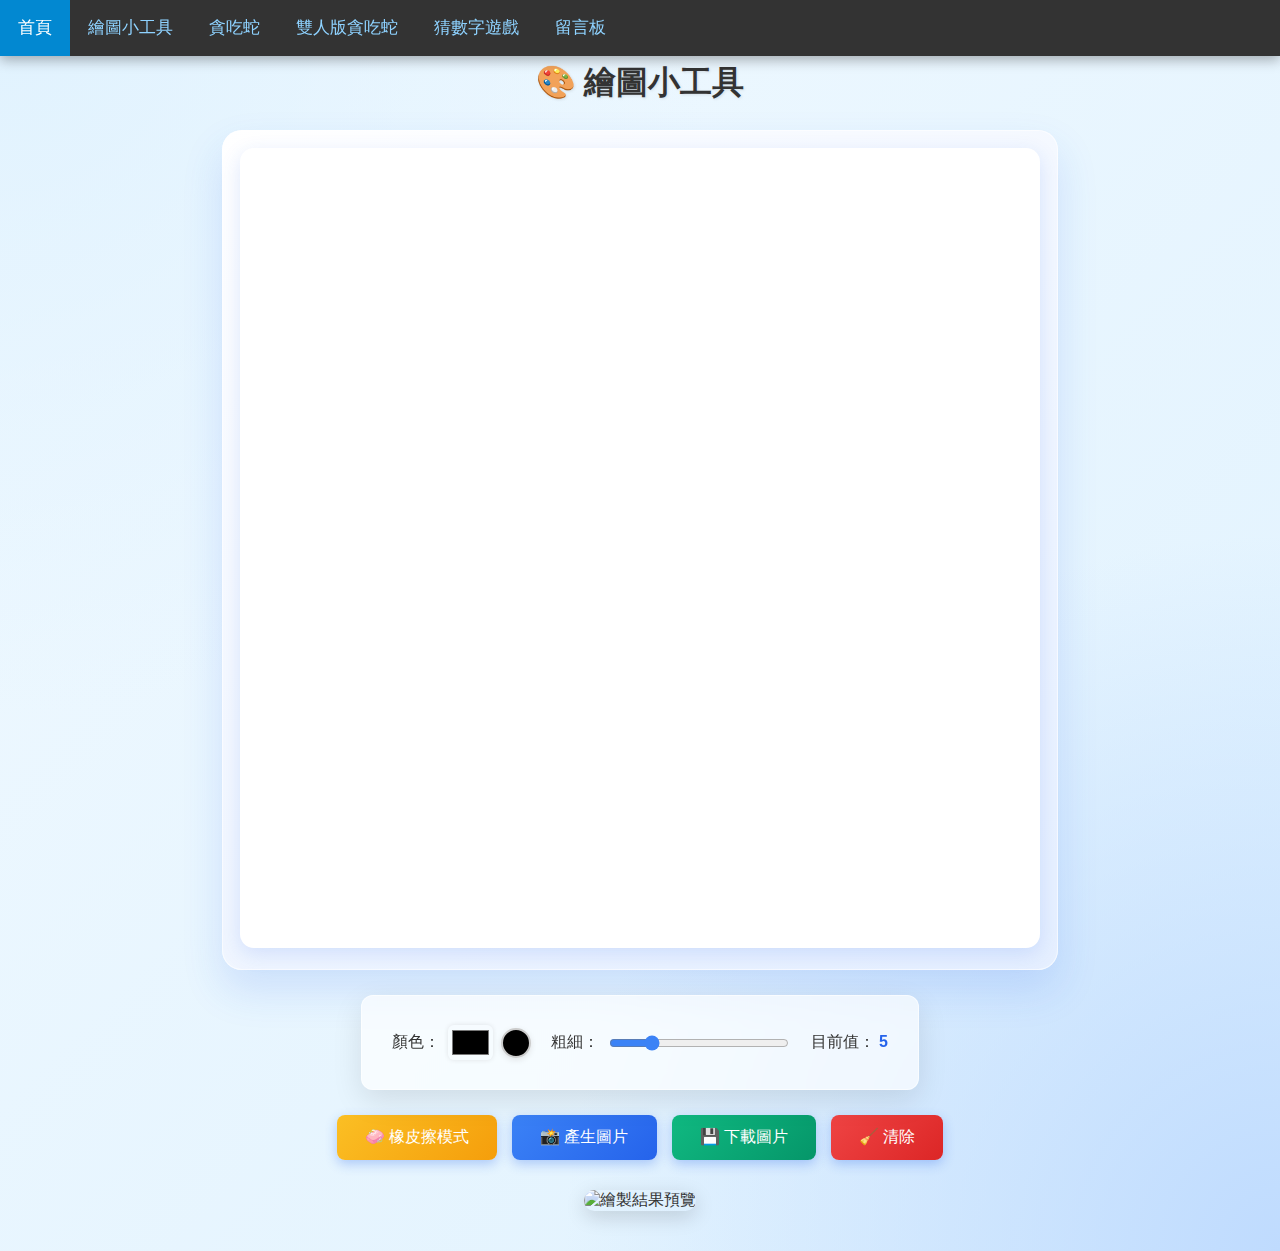
<file: draw.html>
<!DOCTYPE html>
<html lang="zh-Hant">
<head>
    <meta charset="utf-8">
    <title>🎨 繪圖小工具</title>
    <link rel="stylesheet" href="draw.css">
    <script src="draw.js" defer></script>
</head>
<body class="draw-page">
    <nav class="topnav">
        <a class="active" href="index.html">首頁</a>
        <a href="draw.html">繪圖小工具</a>
        <a href="snake.html">貪吃蛇</a>
        <a href="snake2.html">雙人版貪吃蛇</a>
        <a href="guess.html">猜數字遊戲</a>
        <a href="guestbook.html">留言板</a>
    </nav>

    <h1>🎨 繪圖小工具</h1>
    <div class="canvas-wrap">
        <canvas id="canvas" width="800" height="800"></canvas>
    </div>
    <div class="controls">
        <label>顏色：
            <input id="color" type="color" value="#000000">
            <div id="colorPreview"></div>
        </label>
        <label>粗細：
            <input id="lineWidth" type="range" min="1" max="20" step="1" value="5">
        </label>
        <p>目前值：<output id="value">5</output></p>
    </div>

    <div class="btn-group">
        <button id="eraser">🧼 橡皮擦模式</button>
        <button id="toshow">📸 產生圖片</button>
        <button id="download">💾 下載圖片</button>
        <button id="clear">🧹 清除</button>
    </div>

    <img id="show" alt="繪製結果預覽">
</body>
</html>
</file>
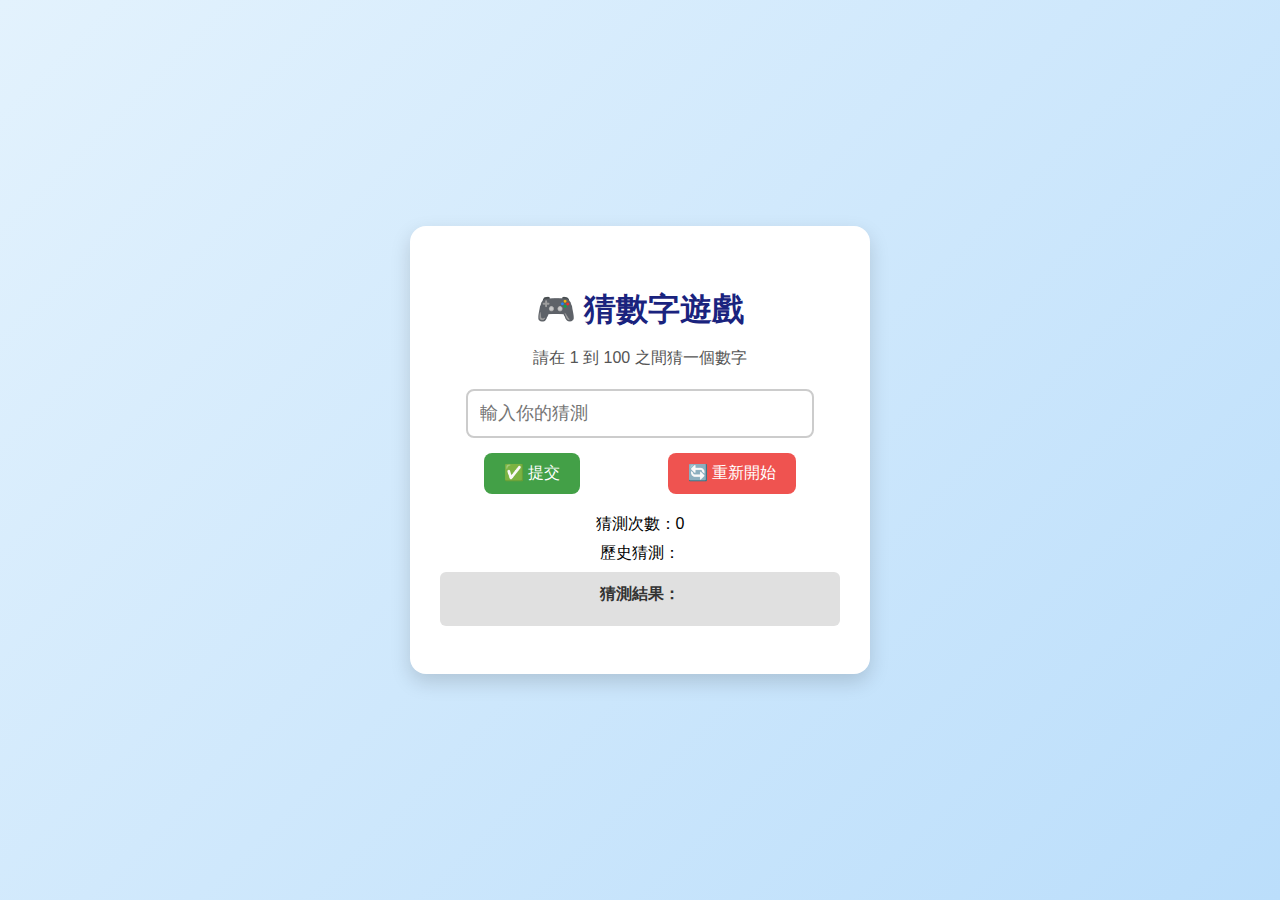
<file: guess.html>
<!DOCTYPE html>
<html lang="zh-Hant-TW">
<head>
  <meta charset="UTF-8">
  <meta name="viewport" content="width=device-width, initial-scale=1.0">
  <title>猜數字遊戲</title>
  <link rel="stylesheet" href="guess.css">
  <script src="guess.js" defer></script>
</head>
<body>
  <div class="game-container">
    <h1>🎮 猜數字遊戲</h1>
    <p class="description">請在 1 到 100 之間猜一個數字</p>

    <input type="number" class="guessField" id="guessField" min="1" max="100" placeholder="輸入你的猜測">
    <div class="buttons">
      <button class="guessSubmit">✅ 提交</button>
      <button class="restartBtn">🔄 重新開始</button>
    </div>

    <div class="status">
      <p class="count">猜測次數：0</p>
      <p class="guesses">歷史猜測：</p>
      <p class="result">猜測結果：</p>
    </div>
  </div>
</body>
</html>
</file>
<file: draw.css>
/* =========================
   全站基本設定
   ========================= */

* {
    box-sizing: border-box;
}

body {
    margin: 0;
    font-family: "Noto Sans TC", "Poppins", sans-serif;
    background: #f5f9ff;
    color: #333;
    padding-top: 56px; /* 給固定導覽列空間 */
}

/* =========================
   固定上方導覽列
   ========================= */

.topnav {
    background-color: #333;
    position: fixed;
    top: 0;
    left: 0;
    width: 100%;
    height: 56px;
    line-height: 56px;
    z-index: 9999;
    box-shadow: 0 4px 12px rgba(0,0,0,0.3);
}

.topnav a {
    float: left;
    color: #8ed2ff;
    padding: 0 18px;
    text-decoration: none;
    font-size: 17px;
    transition: 0.2s;
}

.topnav a:hover {
    background-color: #4fc3f7;
    color: #000;
}

.topnav a.active {
    background-color: #0288d1;
    color: white;
}

/* =========================
   繪圖小工具（draw.html）
   使用 <body class="draw-page">
   ========================= */

.draw-page {
    display: flex;
    flex-direction: column;
    align-items: center;
    padding: 40px 20px;
    background:
        radial-gradient(circle at top left, #e0f2fe, transparent 40%),
        radial-gradient(circle at bottom right, #bfdbfe, transparent 40%),
        linear-gradient(135deg, #f0f9ff, #e0f2fe);
}

.draw-page h1 {
    margin-bottom: 25px;
    font-size: 2em;
    text-shadow: 1px 1px 3px rgba(0,0,0,0.1);
}

.draw-page canvas {
    border: 3px solid #93c5fd;
    box-shadow: 0 6px 20px rgba(37,99,235,0.15);
    background: #fff;
    cursor: crosshair;
    transition: transform 0.2s ease;
    border-radius: 14px;
    border: none;
}

.draw-page canvas:hover {
    transform: scale(1.01);
}

.draw-page .controls {
    margin-top: 25px;
    display: flex;
    flex-wrap: wrap;
    justify-content: center;
    align-items: center;
    gap: 20px;
    padding: 20px 30px;
    border-radius: 12px;
    box-shadow: 0 4px 12px rgba(0,0,0,0.1);
    backdrop-filter: blur(6px);
    background: rgba(255,255,255,0.65);
    border: 1px solid rgba(255,255,255,0.6);
    box-shadow:
        0 10px 30px rgba(0,0,0,0.1);
}

.draw-page label {
    font-size: 1rem;
    display: flex;
    align-items: center;
    gap: 8px;
}

.draw-page input[type="color"] {
    width: 45px;
    height: 35px;
    border: none;
    background: none;
    cursor: pointer;
    border-radius: 6px;
    box-shadow: 0 0 5px rgba(0,0,0,0.1);
}

.draw-page input[type="range"] {
    width: 180px;
    accent-color: #3b82f6;
    cursor: pointer;
}

.draw-page #colorPreview {
    width: 30px;
    height: 30px;
    border-radius: 50%;
    border: 2px solid #ccc;
    box-shadow: 0 2px 6px rgba(0,0,0,0.1);
}

.draw-page output {
    font-weight: bold;
    color: #2563eb;
    padding-left: 4px;
}

.draw-page .btn-group {
    margin-top: 25px;
    display: flex;
    flex-wrap: wrap;
    justify-content: center;
    gap: 15px;
}

.draw-page button {
    padding: 12px 28px;
    font-size: 16px;
    border: none;
    border-radius: 8px;
    color: #fff;
    cursor: pointer;
    background: linear-gradient(135deg, #3b82f6, #2563eb);
    box-shadow: 0 4px 12px rgba(37,99,235,0.3);
    transition: all 0.25s ease;
}

.draw-page button:hover {
    transform: translateY(-2px);
    box-shadow: 0 8px 16px rgba(37,99,235,0.35);
}

.draw-page #clear {
    background: linear-gradient(135deg, #ef4444, #dc2626);
}

.draw-page #eraser {
    background: linear-gradient(135deg, #fbbf24, #f59e0b);
}

.draw-page #download {
    background: linear-gradient(135deg, #10b981, #059669);
}

.draw-page #show {
    margin-top: 30px;
    border-radius: 12px;
    max-width: 90%;
    box-shadow: 0 6px 20px rgba(0,0,0,0.15);
}

#colorPreview {
    transition: transform 0.2s ease, box-shadow 0.2s ease;
}

#colorPreview:hover {
    transform: scale(1.15);
    box-shadow: 0 0 0 4px rgba(59,130,246,0.2);
}
.canvas-wrap {
    padding: 18px;
    border-radius: 20px;
    background: linear-gradient(145deg, #ffffff, #e5efff);
    box-shadow:
        0 20px 40px rgba(37,99,235,0.15),
        inset 0 0 0 1px rgba(255,255,255,0.6);
}
</file>
<file: guess.css>
/* 基本字體與背景 */
body {
  font-family: 'Microsoft JhengHei', sans-serif;
  background: linear-gradient(135deg, #e3f2fd, #bbdefb);
  display: flex;
  justify-content: center;
  align-items: center;
  height: 100vh;
  margin: 0;
}

/* 容器設計 */
.game-container {
  background: #ffffff;
  padding: 40px 30px;
  border-radius: 16px;
  box-shadow: 0 8px 20px rgba(0, 0, 0, 0.15);
  text-align: center;
  width: 90%;
  max-width: 400px;
}

/* 標題 */
h1 {
  margin-bottom: 10px;
  color: #1a237e;
}

.description {
  font-size: 16px;
  margin-bottom: 20px;
  color: #555;
}

/* 輸入欄 */
.guessField {
  padding: 12px;
  width: 80%;
  font-size: 18px;
  margin-bottom: 15px;
  border: 2px solid #ccc;
  border-radius: 8px;
  outline: none;
  transition: border-color 0.3s;
}

.guessField:focus {
  border-color: #1976d2;
}

/* 按鈕群 */
.buttons {
  display: flex;
  justify-content: space-around;
  margin-bottom: 20px;
}

button {
  padding: 10px 20px;
  font-size: 16px;
  border: none;
  border-radius: 8px;
  cursor: pointer;
  transition: all 0.3s ease;
}

.guessSubmit {
  background-color: #43a047;
  color: white;
}

.guessSubmit:hover {
  background-color: #388e3c;
}

.restartBtn {
  background-color: #ef5350;
  color: white;
}

.restartBtn:hover {
  background-color: #e53935;
}

/* 狀態區 */
.status p {
  margin: 8px 0;
  font-size: 16px;
}

/* 結果提示樣式 */
.result {
  font-weight: bold;
  padding: 12px;
  border-radius: 6px;
  min-height: 30px;
  margin-top: 10px;
  transition: all 0.3s ease;
  background-color: #e0e0e0;
  color: #333;
}
</file>
